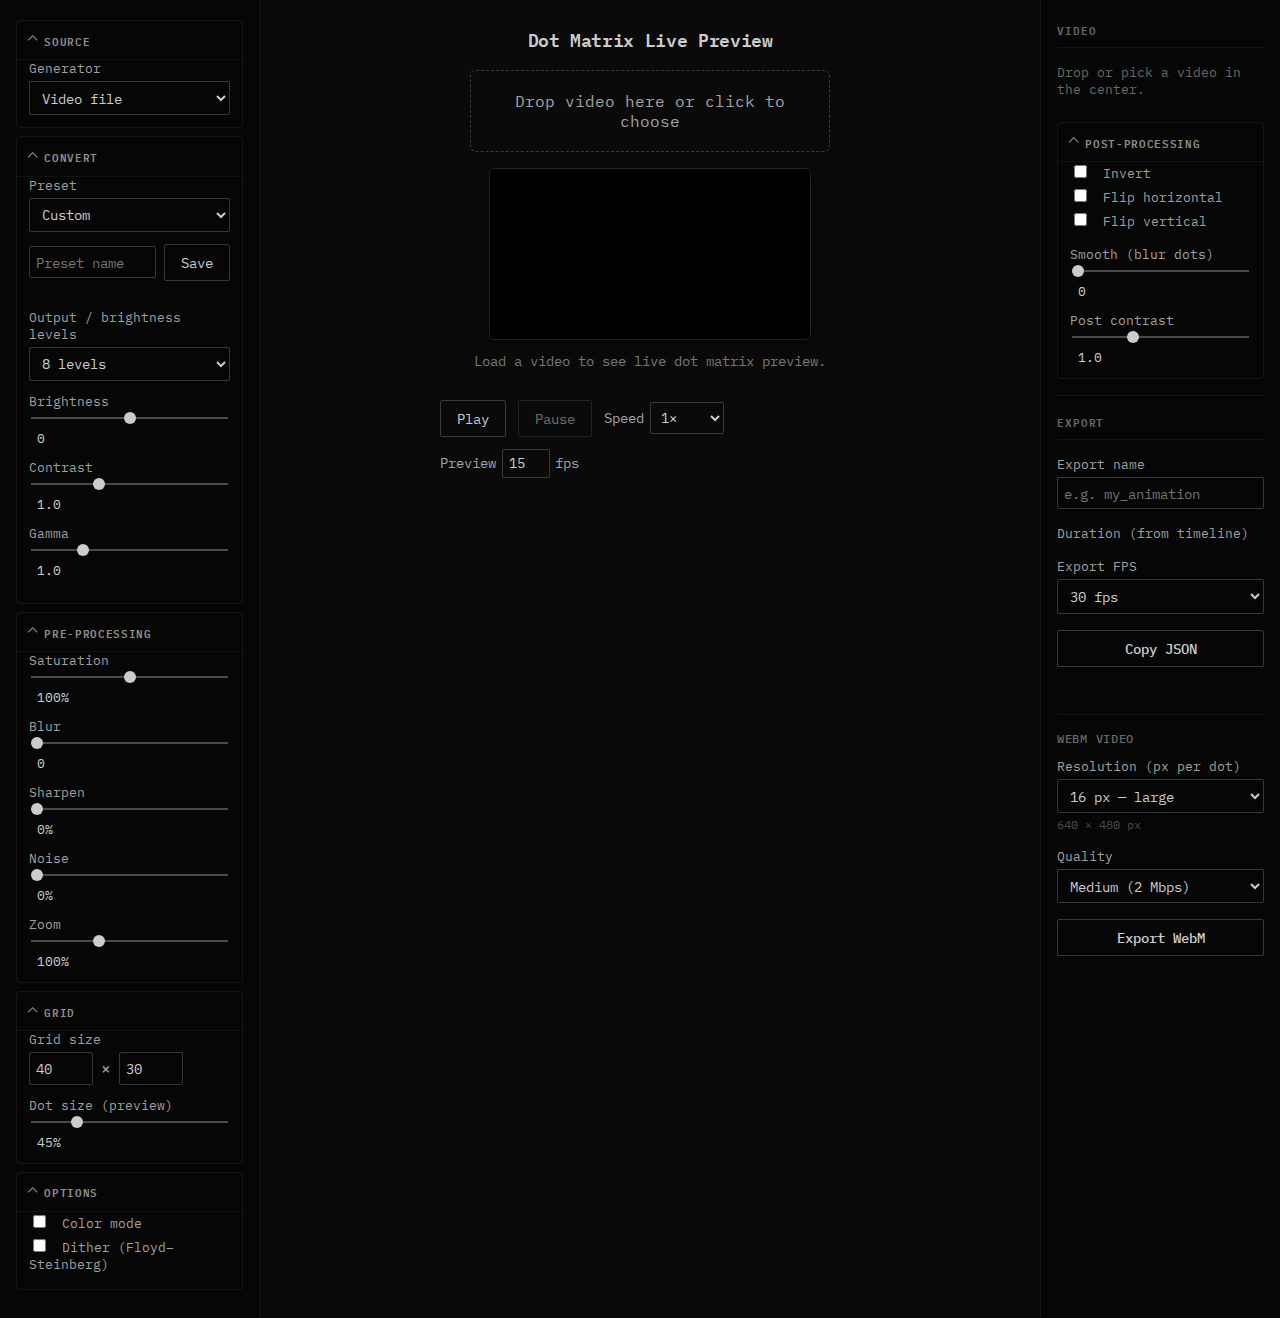
<file: docs/index.html>
<!--
  live_preview.html — Dot Matrix Live Preview

  App layout: left sidebar (convert settings), center (video + preview + playback),
  right sidebar (export). Open in browser; drop or pick a video; tune and export JSON.
-->
<!DOCTYPE html>
<html lang="en">

<head>
  <meta charset="UTF-8">
  <meta name="viewport" content="width=device-width, initial-scale=1.0">
  <title>Dot Matrix Live Preview</title>
  <link rel="icon" type="image/svg+xml" href="favicon.svg">
  <link rel="preconnect" href="https://fonts.googleapis.com">
  <link rel="preconnect" href="https://fonts.gstatic.com" crossorigin>
  <link href="https://fonts.googleapis.com/css2?family=IBM+Plex+Mono:wght@400;500;600&display=swap" rel="stylesheet">
  <link rel="stylesheet" href="live_preview.css">
</head>

<body>
  <div class="app">
    <aside class="sidebar sidebar-left">
      <div class="sidebar-inner">
        <details class="sidebar-category" open>
          <summary class="sidebar-category-summary">Source</summary>
          <div class="sidebar-category-body">
            <div class="control-group">
              <label>Generator</label>
              <div class="control-row">
                <select id="sourceMode">
                  <option value="video">Video file</option>
                  <option value="webcam">Webcam</option>
                  <option value="perlin">Perlin noise</option>
                  <option value="waves">Waves</option>
                  <option value="waves3d">3D Waves</option>
                  <option value="vertex">Vertex mesh</option>
                  <option value="plasma">Plasma</option>
                  <option value="terrain">Terrain</option>
                </select>
              </div>
            </div>
          </div>
        </details>
        <details class="sidebar-category" open>
          <summary class="sidebar-category-summary">Convert</summary>
          <div class="sidebar-category-body">
            <div class="control-group">
              <label>Preset</label>
              <div class="control-row">
                <select id="presetSelect">
                  <option value="">Custom</option>
                  <option value="8level">8-level (default)</option>
                  <option value="1bit">1-bit high contrast</option>
                  <option value="led">LED punchy</option>
                  <option value="smooth">Smooth continuous</option>
                  <option value="minimal">Minimal sparse</option>
                  <option value="grain">Film grain</option>
                  <option value="colorVivid">Color vivid</option>
                  <option value="colorPastel">Color pastel</option>
                  <option value="colorMono">Color (desat)</option>
                  <option value="bwSoft">B&amp;W soft</option>
                  <option value="bwPunchy">B&amp;W punchy</option>
                  <option value="noisy">Noisy</option>
                  <option value="mirror">Mirror (flip H)</option>
                  <option value="softDots">Soft dots</option>
                </select>
              </div>
            </div>
            <div class="control-group preset-save">
              <div class="control-row">
                <input type="text" id="presetNameInput" placeholder="Preset name" maxlength="40">
                <button type="button" id="presetSaveBtn">Save</button>
              </div>
              <p class="preset-save-status" id="presetSaveStatus"></p>
            </div>
            <div class="control-group">
              <label>Output / brightness levels</label>
              <div class="control-row">
                <select id="outputMode">
                  <option value="1">1-bit (on/off)</option>
                  <option value="2">2 levels</option>
                  <option value="4">4 levels</option>
                  <option value="8" selected>8 levels</option>
                  <option value="16">16 levels</option>
                  <option value="full">Full (continuous)</option>
                </select>
              </div>
            </div>
            <div class="control-group">
              <label>Brightness</label>
              <div class="control-row">
                <input type="range" id="brightness" min="-100" max="100" value="0">
                <span class="value" id="brightnessVal">0</span>
              </div>
            </div>
            <div class="control-group">
              <label>Contrast</label>
              <div class="control-row">
                <input type="range" id="contrast" min="50" max="200" value="100">
                <span class="value" id="contrastVal">1.0</span>
              </div>
            </div>
            <div class="control-group">
              <label>Gamma</label>
              <div class="control-row">
                <input type="range" id="gamma" min="50" max="250" value="100">
                <span class="value" id="gammaVal">1.0</span>
              </div>
            </div>
            <div class="control-group" id="thresholdGroup">
              <label>Threshold (0–255)</label>
              <div class="control-row">
                <input type="range" id="threshold" min="0" max="255" value="128">
                <span class="value" id="thresholdVal">128</span>
              </div>
            </div>
          </div>
        </details>
        <details class="sidebar-category" open>
          <summary class="sidebar-category-summary">Pre-processing</summary>
          <div class="sidebar-category-body">
            <div class="control-group">
              <label>Saturation</label>
              <div class="control-row">
                <input type="range" id="saturation" min="0" max="200" value="100">
                <span class="value" id="saturationVal">100%</span>
              </div>
            </div>
            <div class="control-group">
              <label>Blur</label>
              <div class="control-row">
                <input type="range" id="blur" min="0" max="5" value="0">
                <span class="value" id="blurVal">0</span>
              </div>
            </div>
            <div class="control-group">
              <label>Sharpen</label>
              <div class="control-row">
                <input type="range" id="sharpen" min="0" max="100" value="0">
                <span class="value" id="sharpenVal">0%</span>
              </div>
            </div>
            <div class="control-group">
              <label>Noise</label>
              <div class="control-row">
                <input type="range" id="noise" min="0" max="30" value="0">
                <span class="value" id="noiseVal">0%</span>
              </div>
            </div>
            <div class="control-group">
              <label>Zoom</label>
              <div class="control-row">
                <input type="range" id="zoom" min="50" max="200" value="100">
                <span class="value" id="zoomVal">100%</span>
              </div>
            </div>
          </div>
        </details>
        <details class="sidebar-category" open>
          <summary class="sidebar-category-summary">Grid</summary>
          <div class="sidebar-category-body">
            <div class="control-group">
              <label>Grid size</label>
              <div class="control-row">
                <input type="number" id="cols" min="8" max="120" value="40">
                <span>×</span>
                <input type="number" id="rows" min="8" max="80" value="30">
              </div>
            </div>
            <div class="control-group">
              <label>Dot size (preview)</label>
              <div class="control-row">
                <input type="range" id="dotSize" min="30" max="100" value="45">
                <span class="value" id="dotSizeVal">45%</span>
              </div>
            </div>
          </div>
        </details>
        <details class="sidebar-category" open>
          <summary class="sidebar-category-summary">Options</summary>
          <div class="sidebar-category-body">
            <div class="control-group">
              <div class="control-row">
                <label><input type="checkbox" id="colorMode"> Color mode</label>
              </div>
              <div class="control-row">
                <label><input type="checkbox" id="dither"> Dither (Floyd–Steinberg)</label>
              </div>
            </div>
          </div>
        </details>
      </div>
    </aside>

    <main class="main">
      <header class="main-header">
        <h1 class="app-title">Dot Matrix Live Preview</h1>
      </header>
      <div class="drop-zone" id="drop">Drop video here or click to choose</div>
      <input type="file" id="fileInput" accept="video/*" hidden>
      <div class="video-wrap hidden" id="videoWrap">
        <video id="video" muted playsinline></video>
      </div>
      <div class="preview-section">
        <div class="preview-wrap" id="previewWrap">
          <canvas id="previewCanvas"></canvas>
        </div>
        <p id="hint" class="preview-hint">Load a video to see live dot matrix preview.</p>
      </div>
      <div class="playback-controls">
        <div class="timeline-section hidden" id="timelineSection">
          <div class="timeline-labels">
            <span id="timeCurrent">0:00</span>
            <span>Start: <input type="number" id="startTimeInput" min="0" step="0.1" value="0"> s</span>
            <span>End: <input type="number" id="endTimeInput" min="0" step="0.1" value="0"> s</span>
            <span id="timeDuration">0:00</span>
            <span class="timeline-crossfade">Crossfade: <input type="number" id="crossfadeDuration" min="0" max="30" step="0.1" value="0" title="Blend end → start over this many seconds for seamless loop"> s</span>
          </div>
          <div class="timeline-track-wrap" id="timelineTrack">
            <div class="timeline-track">
              <div class="timeline-range" id="timelineRange"></div>
              <div class="timeline-playhead" id="timelinePlayhead"></div>
              <div class="timeline-handle timeline-handle-start" id="handleStart" title="Loop start"></div>
              <div class="timeline-handle timeline-handle-end" id="handleEnd" title="Loop end"></div>
            </div>
          </div>
          <div class="timeline-strip-wrap hidden" id="timelineStripWrap" title="Preview of frames along the timeline">
            <canvas id="timelineStripCanvas"></canvas>
          </div>
        </div>
        <div class="playback-buttons">
          <button id="playBtn">Play</button>
          <button id="pauseBtn" disabled>Pause</button>
          <label class="playback-label">Speed <select id="playbackSpeed">
              <option value="0.25">0.25×</option>
              <option value="0.5">0.5×</option>
              <option value="0.75">0.75×</option>
              <option value="1" selected>1×</option>
              <option value="1.25">1.25×</option>
              <option value="1.5">1.5×</option>
              <option value="2">2×</option>
            </select></label>
          <label class="playback-label">Preview <input type="number" id="previewFps" min="1" max="60" value="15"
              title="Dot matrix updates per second"> fps</label>
        </div>
      </div>
    </main>

    <aside class="sidebar sidebar-right">
      <div class="sidebar-inner">
        <div id="generatorOptions">
          <div id="optionsVideo" class="generator-panel">
            <h2 class="sidebar-title">Video</h2>
            <p class="sidebar-hint">Drop or pick a video in the center.</p>
          </div>
          <div id="optionsWebcam" class="generator-panel hidden">
            <h2 class="sidebar-title">Webcam</h2>
            <div class="control-group">
              <button id="webcamStartBtn" class="btn-primary">Start camera</button>
              <button id="webcamStopBtn" class="btn-secondary hidden">Stop camera</button>
            </div>
          </div>
          <div id="optionsPerlin" class="generator-panel hidden">
            <h2 class="sidebar-title">Perlin noise</h2>
            <div class="control-group">
              <label>Speed</label>
              <div class="control-row">
                <input type="range" id="perlinSpeed" min="10" max="200" value="60">
                <span class="value" id="perlinSpeedVal">60</span>
              </div>
            </div>
            <div class="control-group">
              <label>Scale</label>
              <div class="control-row">
                <input type="range" id="perlinScale" min="5" max="80" value="25">
                <span class="value" id="perlinScaleVal">25</span>
              </div>
            </div>
            <div class="control-group">
              <label>Octaves</label>
              <div class="control-row">
                <input type="number" id="perlinOctaves" min="1" max="5" value="2">
              </div>
            </div>
            <div class="control-group">
              <div class="control-row">
                <label><input type="checkbox" id="perlinColor"> Color</label>
              </div>
            </div>
          </div>
          <div id="optionsWaves" class="generator-panel hidden">
            <h2 class="sidebar-title">Waves</h2>
            <div class="control-group">
              <label>Frequency</label>
              <div class="control-row">
                <input type="range" id="wavesFreq" min="1" max="20" value="4">
                <span class="value" id="wavesFreqVal">4</span>
              </div>
            </div>
            <div class="control-group">
              <label>Speed</label>
              <div class="control-row">
                <input type="range" id="wavesSpeed" min="10" max="150" value="50">
                <span class="value" id="wavesSpeedVal">50</span>
              </div>
            </div>
            <div class="control-group">
              <label>Amplitude</label>
              <div class="control-row">
                <input type="range" id="wavesAmp" min="10" max="100" value="50">
                <span class="value" id="wavesAmpVal">50%</span>
              </div>
            </div>
          </div>
          <div id="optionsWaves3d" class="generator-panel hidden">
            <h2 class="sidebar-title">3D Waves</h2>
            <div class="control-group">
              <label>Frequency</label>
              <div class="control-row">
                <input type="range" id="waves3dFreq" min="1" max="12" value="3">
                <span class="value" id="waves3dFreqVal">3</span>
              </div>
            </div>
            <div class="control-group">
              <label>Speed</label>
              <div class="control-row">
                <input type="range" id="waves3dSpeed" min="10" max="120" value="40">
                <span class="value" id="waves3dSpeedVal">40</span>
              </div>
            </div>
            <div class="control-group">
              <label>Amplitude</label>
              <div class="control-row">
                <input type="range" id="waves3dAmp" min="20" max="100" value="70">
                <span class="value" id="waves3dAmpVal">70%</span>
              </div>
            </div>
            <div class="control-group">
              <label>Light angle (°)</label>
              <div class="control-row">
                <input type="range" id="waves3dLight" min="0" max="360" value="315">
                <span class="value" id="waves3dLightVal">315</span>
              </div>
            </div>
          </div>
          <div id="optionsVertex" class="generator-panel hidden">
            <h2 class="sidebar-title">Vertex mesh</h2>
            <div class="control-group">
              <label>Speed</label>
              <div class="control-row">
                <input type="range" id="vertexSpeed" min="10" max="150" value="60">
                <span class="value" id="vertexSpeedVal">60</span>
              </div>
            </div>
            <div class="control-group">
              <label>Depth (wave height)</label>
              <div class="control-row">
                <input type="range" id="vertexDepth" min="10" max="100" value="60">
                <span class="value" id="vertexDepthVal">60%</span>
              </div>
            </div>
            <div class="control-group">
              <label>Wavelength</label>
              <div class="control-row">
                <input type="range" id="vertexWavelength" min="1" max="15" value="5">
                <span class="value" id="vertexWavelengthVal">5</span>
              </div>
            </div>
            <div class="control-group">
              <div class="control-row">
                <label><input type="checkbox" id="vertexColor"> Color</label>
              </div>
            </div>
          </div>
          <div id="optionsPlasma" class="generator-panel hidden">
            <h2 class="sidebar-title">Plasma</h2>
            <div class="control-group">
              <label>Speed</label>
              <div class="control-row">
                <input type="range" id="plasmaSpeed" min="10" max="150" value="50">
                <span class="value" id="plasmaSpeedVal">50</span>
              </div>
            </div>
            <div class="control-group">
              <label>Scale</label>
              <div class="control-row">
                <input type="range" id="plasmaScale" min="5" max="60" value="20">
                <span class="value" id="plasmaScaleVal">20</span>
              </div>
            </div>
            <div class="control-group">
              <div class="control-row">
                <label><input type="checkbox" id="plasmaColor"> Color</label>
              </div>
            </div>
            <div class="control-group">
              <div class="control-row">
                <label><input type="checkbox" id="plasmaSeamless"> Seamless</label>
                <span class="sidebar-hint" title="Tile the pattern so edges match">↻</span>
              </div>
            </div>
            <div class="control-group">
              <div class="control-row">
                <label><input type="checkbox" id="plasmaPerfectLoop"> Perfect loop</label>
                <span class="sidebar-hint" title="Animation loops exactly over Export duration">⟲</span>
              </div>
            </div>
          </div>
          <div id="optionsTerrain" class="generator-panel hidden">
            <h2 class="sidebar-title">Terrain</h2>
            <div class="control-group">
              <label>Speed</label>
              <div class="control-row">
                <input type="range" id="terrainSpeed" min="10" max="120" value="30">
                <span class="value" id="terrainSpeedVal">30</span>
              </div>
            </div>
            <div class="control-group">
              <label>Scale</label>
              <div class="control-row">
                <input type="range" id="terrainScale" min="5" max="50" value="18">
                <span class="value" id="terrainScaleVal">18</span>
              </div>
            </div>
            <div class="control-group">
              <label>Light angle (°)</label>
              <div class="control-row">
                <input type="range" id="terrainLight" min="0" max="360" value="45">
                <span class="value" id="terrainLightVal">45</span>
              </div>
            </div>
            <div class="control-group">
              <div class="control-row">
                <label><input type="checkbox" id="terrainSeamless"> Seamless</label>
                <span class="sidebar-hint" title="Tile the height map so edges match">↻</span>
              </div>
            </div>
            <div class="control-group">
              <div class="control-row">
                <label><input type="checkbox" id="terrainPerfectLoop"> Perfect loop</label>
                <span class="sidebar-hint" title="Animation loops exactly over Export duration">⟲</span>
              </div>
            </div>
          </div>
        </div>
        <details class="sidebar-category sidebar-category-right hidden" id="colorPaletteSection">
          <summary class="sidebar-category-summary">Color palette</summary>
          <div class="sidebar-category-body">
            <p class="sidebar-hint">Used when Color is on (Perlin, Vertex, Plasma).</p>
            <div class="control-group">
              <label>Palette</label>
              <div class="control-row control-row-palette">
                <select id="colorPaletteSelect"></select>
                <button type="button" id="colorPaletteRandom" class="btn-secondary" title="Pick a random palette">Random</button>
              </div>
            </div>
          </div>
        </details>
        <details class="sidebar-category sidebar-category-right" open>
          <summary class="sidebar-category-summary">Post-processing</summary>
          <div class="sidebar-category-body">
            <div class="control-group">
              <div class="control-row">
                <label><input type="checkbox" id="invert"> Invert</label>
              </div>
              <div class="control-row">
                <label><input type="checkbox" id="flipH"> Flip horizontal</label>
              </div>
              <div class="control-row">
                <label><input type="checkbox" id="flipV"> Flip vertical</label>
              </div>
            </div>
            <div class="control-group">
              <label>Smooth (blur dots)</label>
              <div class="control-row">
                <input type="range" id="smooth" min="0" max="3" value="0">
                <span class="value" id="smoothVal">0</span>
              </div>
            </div>
            <div class="control-group">
              <label>Post contrast</label>
              <div class="control-row">
                <input type="range" id="postContrast" min="50" max="200" value="100">
                <span class="value" id="postContrastVal">1.0</span>
              </div>
            </div>
          </div>
        </details>
        <div class="sidebar-export">
          <h2 class="sidebar-title">Export</h2>
          <div class="control-group">
            <label>Export name</label>
            <div class="control-row">
              <input type="text" id="exportName" placeholder="e.g. my_animation" maxlength="80">
            </div>
          </div>
          <div class="control-group">
            <label id="exportDurationLabel">Duration (from timeline)</label>
            <div class="control-row" id="exportDurationRow">
              <input type="number" id="exportDuration" min="0.5" max="60" step="0.5" value="2"
                title="Seconds to capture. With Perfect loop (Plasma/Terrain), this is one loop cycle for a seamless repeat.">
              <span class="value">s</span>
            </div>
          </div>
          <div class="control-group">
            <label>Export FPS</label>
            <div class="control-row">
              <select id="exportFps">
                <option value="15">15 fps</option>
                <option value="24">24 fps</option>
                <option value="25">25 fps</option>
                <option value="30" selected>30 fps</option>
                <option value="60">60 fps</option>
              </select>
            </div>
          </div>
          <div class="control-group">
            <button id="copyJsonBtn" class="btn-primary">Copy JSON</button>
            <p class="export-status" id="copyJsonStatus"></p>
          </div>
          <div class="export-webm-section">
            <h3 class="export-webm-title">WebM Video</h3>
            <div class="control-group">
              <label>Resolution (px per dot)</label>
              <div class="control-row">
                <select id="webmScale">
                  <option value="8">8 px — small</option>
                  <option value="12">12 px — medium</option>
                  <option value="16" selected>16 px — large</option>
                  <option value="20">20 px — XL</option>
                  <option value="24">24 px — 2XL</option>
                </select>
              </div>
              <span id="webmResLabel" class="export-res-label">640 × 480 px</span>
            </div>
            <div class="control-group">
              <label>Quality</label>
              <div class="control-row">
                <select id="webmQuality">
                  <option value="500000">Low (500 kbps)</option>
                  <option value="2000000" selected>Medium (2 Mbps)</option>
                  <option value="5000000">High (5 Mbps)</option>
                  <option value="10000000">Ultra (10 Mbps)</option>
                </select>
              </div>
            </div>
            <div class="control-group">
              <button id="exportWebmBtn" class="btn-primary">Export WebM</button>
              <p class="export-status" id="exportWebmStatus"></p>
            </div>
          </div>
        </div>
      </div>
    </aside>
  </div>
  <script src="live_preview.js"></script>
</body>

</html>
</file>
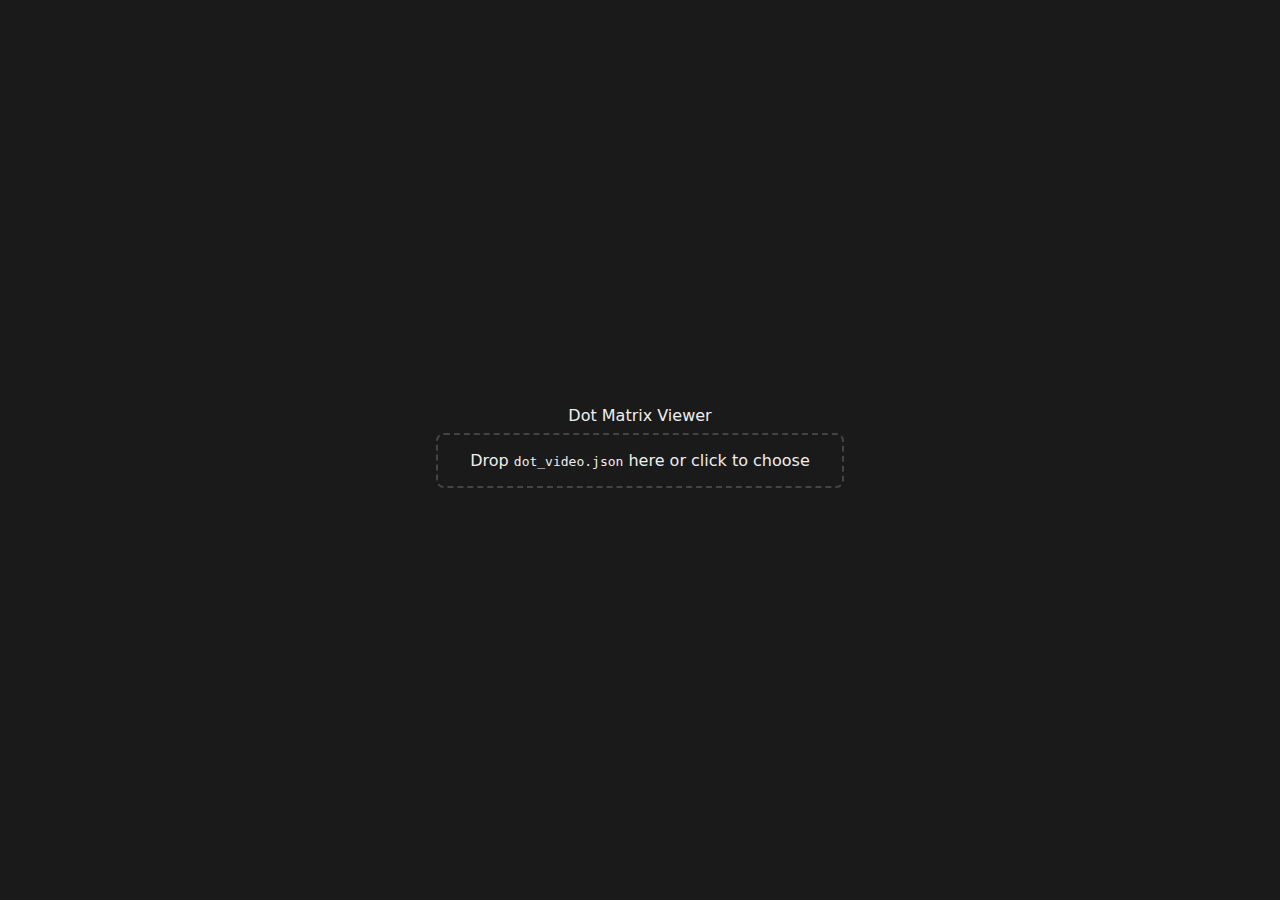
<file: video_to_dots/viewer.html>
<!DOCTYPE html>
<html lang="en">
<!--
  viewer.html — Dot Matrix JSON Viewer

  Load a dot_video.json file (from convert.py) and play it back as a dot matrix:
  white background, black dots with opacity from each frame value (0.0–1.0).
  Play/Pause at the JSON’s fps; frame counter shown. No conversion — display only.
-->
<head>
  <meta charset="UTF-8">
  <meta name="viewport" content="width=device-width, initial-scale=1.0">
  <title>Dot Matrix Viewer</title>
  <style>
    * {
      box-sizing: border-box;
    }

    body {
      margin: 0;
      min-height: 100vh;
      background: #1a1a1a;
      display: flex;
      flex-direction: column;
      align-items: center;
      justify-content: center;
      font-family: system-ui, sans-serif;
      color: #eee;
    }

    h1 {
      font-size: 1rem;
      font-weight: 500;
      margin-bottom: 0.5rem;
    }

    .drop-zone {
      border: 2px dashed #444;
      border-radius: 8px;
      padding: 1rem 2rem;
      margin-bottom: 1rem;
      cursor: pointer;
      transition: border-color 0.2s;
    }

    .drop-zone:hover,
    .drop-zone.dragover {
      border-color: #888;
    }

    .viewer-wrap {
      background: #fff;
      border-radius: 4px;
      padding: 8px;
      box-shadow: 0 4px 24px rgba(0, 0, 0, 0.4);
    }

    #canvas {
      display: block;
      image-rendering: pixelated;
      image-rendering: crisp-edges;
    }

    .controls {
      display: flex;
      align-items: center;
      gap: 1rem;
      margin-top: 1rem;
    }

    .controls button {
      background: #333;
      color: #eee;
      border: none;
      padding: 0.5rem 1rem;
      border-radius: 4px;
      cursor: pointer;
      font-size: 0.9rem;
    }

    .controls button:hover {
      background: #444;
    }

    .controls button:disabled {
      opacity: 0.5;
      cursor: not-allowed;
    }

    .controls span {
      font-size: 0.85rem;
      color: #999;
    }
  </style>
</head>

<body>
  <h1>Dot Matrix Viewer</h1>
  <div class="drop-zone" id="drop">Drop <code>dot_video.json</code> here or click to choose</div>
  <input type="file" id="file" accept=".json" hidden>
  <div class="viewer-wrap" id="wrap" style="display: none;">
    <canvas id="canvas"></canvas>
  </div>
  <div class="controls" id="controls" style="display: none;">
    <button id="play">Play</button>
    <button id="pause">Pause</button>
    <span id="info">Frame 0 / 0</span>
  </div>

  <script>
    const drop = document.getElementById('drop');
    const fileInput = document.getElementById('file');
    const wrap = document.getElementById('wrap');
    const canvas = document.getElementById('canvas');
    const ctx = canvas.getContext('2d');
    const controls = document.getElementById('controls');
    const playBtn = document.getElementById('play');
    const pauseBtn = document.getElementById('pause');
    const info = document.getElementById('info');

    let data = null;
    let frameIndex = 0;
    let raf = null;
    let lastTime = 0;

    const DOT_RADIUS = 0.45;

    drop.addEventListener('click', () => fileInput.click());
    drop.addEventListener('dragover', (e) => { e.preventDefault(); drop.classList.add('dragover'); });
    drop.addEventListener('dragleave', () => drop.classList.remove('dragover'));
    drop.addEventListener('drop', (e) => {
      e.preventDefault();
      drop.classList.remove('dragover');
      const f = e.dataTransfer.files[0];
      if (f && f.name.endsWith('.json')) loadFile(f);
    });
    fileInput.addEventListener('change', () => {
      const f = fileInput.files[0];
      if (f) loadFile(f);
    });

    function loadFile(file) {
      const r = new FileReader();
      r.onload = () => {
        try {
          data = JSON.parse(r.result);
          if (!data.frames || !Array.isArray(data.frames)) throw new Error('Invalid format');
          frameIndex = 0;
          initCanvas();
          drawFrame();
          wrap.style.display = 'block';
          controls.style.display = 'flex';
          updateInfo();
        } catch (e) {
          alert('Invalid JSON: ' + e.message);
        }
      };
      r.readAsText(file);
    }

    function initCanvas() {
      const cols = data.cols || 40;
      const rows = data.rows || 30;
      const cell = 12;
      canvas.width = cols * cell;
      canvas.height = rows * cell;
      canvas.style.width = (cols * cell) + 'px';
      canvas.style.height = (rows * cell) + 'px';
    }

    function drawFrame() {
      if (!data || !data.frames[frameIndex]) return;
      const cols = data.cols;
      const rows = data.rows;
      const cell = 12;
      const r = (cell / 2) * DOT_RADIUS;

      ctx.fillStyle = '#fff';
      ctx.fillRect(0, 0, canvas.width, canvas.height);

      const frame = data.frames[frameIndex];
      for (let i = 0; i < rows; i++) {
        for (let j = 0; j < cols; j++) {
          const v = frame[i * cols + j];
          const opacity = typeof v === 'number' ? v : (v ? 1 : 0);
          if (opacity <= 0) continue;
          const x = j * cell + cell / 2;
          const y = i * cell + cell / 2;
          ctx.fillStyle = `rgba(0, 0, 0, ${opacity})`;
          ctx.beginPath();
          ctx.arc(x, y, r, 0, Math.PI * 2);
          ctx.fill();
        }
      }
    }

    function updateInfo() {
      info.textContent = `Frame ${frameIndex + 1} / ${data ? data.frameCount : 0}`;
    }

    function loop(now) {
      if (!data) return;
      const fps = data.fps || 15;
      const interval = 1000 / fps;
      if (now - lastTime >= interval) {
        lastTime = now;
        frameIndex = (frameIndex + 1) % data.frames.length;
        drawFrame();
        updateInfo();
      }
      raf = requestAnimationFrame(loop);
    }

    playBtn.addEventListener('click', () => {
      if (!data) return;
      lastTime = performance.now();
      if (raf) cancelAnimationFrame(raf);
      raf = requestAnimationFrame(loop);
    });

    pauseBtn.addEventListener('click', () => {
      if (raf) cancelAnimationFrame(raf);
      raf = null;
    });
  </script>
</body>

</html>
</file>
<file: docs/live_preview.css>
/**
 * live_preview.css
 *
 * App layout: .app = left sidebar | main | right sidebar.
 * Left: Convert settings. Center: video, preview, playback. Right: Export.
 */

* {
  box-sizing: border-box;
}

:root {
  --control-primary: #CCC;
  --sidebar-width: 260px;
  --sidebar-right-width: 240px;
}

body {
  margin: 0;
  min-height: 100vh;
  background: #0a0a0a;
  font-family: 'IBM Plex Mono', ui-monospace, monospace;
  color: rgba(204, 204, 204, 0.9);
  transition: background 0.15s ease;
}

body.drag-over {
  background: #111;
}

body.drag-over::after {
  content: 'Drop video here';
  position: fixed;
  inset: 0;
  display: flex;
  align-items: center;
  justify-content: center;
  font-size: 1.25rem;
  color: #555;
  pointer-events: none;
  z-index: 1000;
}

.app {
  display: flex;
  min-height: 100vh;
}

.sidebar {
  width: var(--sidebar-width);
  flex-shrink: 0;
  background: rgba(0, 0, 0, 0.35);
  border-right: 1px solid rgba(204, 204, 204, 0.08);
  overflow-y: auto;
}

.sidebar-right {
  width: var(--sidebar-right-width);
  border-right: none;
  border-left: 1px solid rgba(204, 204, 204, 0.08);
}

.sidebar-inner {
  padding: 1.25rem 1rem;
  display: flex;
  flex-direction: column;
  min-height: 100%;
}

.sidebar-right .sidebar-inner {
  min-height: 0;
}

.sidebar-title {
  font-size: 0.7rem;
  font-weight: 600;
  text-transform: uppercase;
  letter-spacing: 0.08em;
  color: rgba(204, 204, 204, 0.5);
  margin: 0 0 1rem 0;
  padding-bottom: 0.5rem;
  border-bottom: 1px solid rgba(204, 204, 204, 0.08);
}

.sidebar-category {
  margin-bottom: 0.5rem;
  border: 1px solid rgba(204, 204, 204, 0.08);
  border-radius: 4px;
  overflow: hidden;
}

.sidebar-category-summary {
  font-size: 0.7rem;
  font-weight: 600;
  text-transform: uppercase;
  letter-spacing: 0.06em;
  color: rgba(204, 204, 204, 0.7);
  padding: 0.6rem 0.75rem;
  cursor: pointer;
  list-style: none;
  user-select: none;
  display: flex;
  align-items: center;
  gap: 0.5rem;
}

.sidebar-category-summary::-webkit-details-marker {
  display: none;
}

.sidebar-category-summary::before {
  content: '';
  display: inline-block;
  width: 0.4rem;
  height: 0.4rem;
  border-right: 1.5px solid currentColor;
  border-bottom: 1.5px solid currentColor;
  transform: rotate(45deg);
  transition: transform 0.15s ease;
  flex-shrink: 0;
}

.sidebar-category[open] .sidebar-category-summary::before {
  transform: rotate(-135deg);
}

.sidebar-category-body {
  padding: 0 0.75rem 0.75rem 0.75rem;
  border-top: 1px solid rgba(204, 204, 204, 0.06);
}

.sidebar-category-body .control-group {
  margin-bottom: 0.75rem;
}

.sidebar-category-body .control-group:last-child {
  margin-bottom: 0;
}

.preset-save .control-row {
  gap: 0.5rem;
}

.preset-save input[type="text"] {
  flex: 1;
  min-width: 0;
}

#presetSaveStatus {
  font-size: 0.75rem;
  color: rgba(204, 204, 204, 0.5);
  margin: 0.25rem 0 0 0;
  min-height: 1em;
}

.sidebar-category-right {
  margin-bottom: 1rem;
}

.main {
  flex: 1;
  min-width: 0;
  display: flex;
  flex-direction: column;
  align-items: center;
  padding: 1.5rem 1rem;
  overflow-y: auto;
}

.main-header {
  margin-bottom: 1rem;
}

.app-title {
  font-size: 1.1rem;
  font-weight: 600;
  letter-spacing: -0.02em;
  color: var(--control-primary);
  margin: 0;
}

.playback-controls {
  display: flex;
  flex-direction: column;
  align-items: center;
  gap: 0.75rem;
  width: 100%;
  max-width: 420px;
  margin-top: 1rem;
}

.playback-buttons {
  display: flex;
  flex-direction: row;
  align-items: center;
  flex-wrap: wrap;
  gap: 0.75rem;
}

.playback-buttons button {
  background: transparent;
  color: var(--control-primary);
  border: 1px solid rgba(204, 204, 204, 0.25);
  padding: 0.5rem 1rem;
  border-radius: 2px;
  cursor: pointer;
  font-size: 0.9rem;
  font-family: inherit;
}

.playback-buttons button:hover:not(:disabled) {
  border-color: var(--control-primary);
  background: rgba(204, 204, 204, 0.08);
}

.playback-buttons button:disabled {
  opacity: 0.5;
  cursor: not-allowed;
}

.playback-label {
  display: inline-flex;
  align-items: center;
  gap: 0.35rem;
  font-size: 0.85rem;
  color: rgba(204, 204, 204, 0.8);
}

.playback-label select,
.playback-label input[type="number"] {
  padding: 0.3rem 0.4rem;
  background: transparent;
  border: 1px solid rgba(204, 204, 204, 0.25);
  border-radius: 2px;
  color: var(--control-primary);
  font-size: 0.85rem;
  font-family: inherit;
}

.playback-label input[type="number"] {
  width: 3rem;
}

.drop-zone {
  border: 1px dashed rgba(204, 204, 204, 0.25);
  border-radius: 6px;
  padding: 1.25rem 2rem;
  cursor: pointer;
  transition: border-color 0.2s;
  text-align: center;
  margin-bottom: 1rem;
  color: rgba(204, 204, 204, 0.8);
  width: 100%;
  max-width: 360px;
}

.drop-zone:hover,
.drop-zone.dragover {
  border-color: var(--control-primary);
}

.video-wrap {
  background: #000;
  border-radius: 6px;
  overflow: hidden;
  margin-bottom: 1rem;
  border: 1px solid rgba(204, 204, 204, 0.08);
}

.video-wrap video {
  display: block;
  max-width: 480px;
  max-height: 280px;
}

.preview-section {
  display: flex;
  flex-direction: column;
  align-items: center;
}

.preview-wrap {
  background: #000;
  border: 1px solid #222;
  border-radius: 5px;
  padding: 10px;
  display: inline-block;
  box-shadow: 0 2px 12px rgba(0, 0, 0, 0.5);
}

#previewCanvas {
  display: block;
  image-rendering: pixelated;
  image-rendering: crisp-edges;
  border-radius: 2px;
}

.preview-hint {
  font-size: 0.85rem;
  color: #777;
  margin-top: 0.75rem;
  text-align: center;
}

.control-group select {
  width: 100%;
  max-width: none;
}

.btn-primary {
  width: 100%;
  padding: 0.6rem 1rem;
  font-weight: 500;
}

.export-status {
  font-size: 0.8rem;
  color: rgba(204, 204, 204, 0.6);
  margin: 0.5rem 0 0 0;
  min-height: 1.2em;
}

.generator-panel {
  margin-bottom: 1.5rem;
}

.sidebar-hint {
  font-size: 0.8rem;
  color: rgba(204, 204, 204, 0.5);
  margin: 0 0 0.5rem 0;
}

.btn-secondary {
  margin-top: 0.5rem;
  width: 100%;
  padding: 0.5rem;
  opacity: 0.9;
}

.sidebar-export {
  margin-top: auto;
  padding-top: 1rem;
  border-top: 1px solid rgba(204, 204, 204, 0.08);
}

#exportDurationRow.hidden,
.export-duration-for-generators .timeline-section {
  display: none !important;
}

.export-webm-section {
  margin-top: 1.5rem;
  padding-top: 1rem;
  border-top: 1px solid rgba(204, 204, 204, 0.08);
}

.export-webm-title {
  font-size: 0.75rem;
  font-weight: 500;
  letter-spacing: 0.06em;
  text-transform: uppercase;
  color: rgba(204, 204, 204, 0.5);
  margin: 0 0 0.75rem 0;
}

.export-res-label {
  font-size: 0.75rem;
  color: rgba(204, 204, 204, 0.35);
  margin-top: 0.25rem;
  display: block;
}

.control-group {
  margin-bottom: 1rem;
}

.control-group label {
  display: block;
  font-size: 0.8rem;
  color: rgba(204, 204, 204, 0.8);
  margin-bottom: 0.25rem;
}

/* Minimal range sliders — primary #CCC */
.control-group input[type="range"] {
  width: 100%;
  max-width: 200px;
  height: 4px;
  -webkit-appearance: none;
  appearance: none;
  background: transparent;
}

.control-group input[type="range"]::-webkit-slider-runnable-track {
  height: 2px;
  background: rgba(204, 204, 204, 0.35);
  border: none;
}

.control-group input[type="range"]::-webkit-slider-thumb {
  -webkit-appearance: none;
  appearance: none;
  width: 12px;
  height: 12px;
  border-radius: 50%;
  background: var(--control-primary);
  cursor: pointer;
  margin-top: -5px;
  border: none;
}

.control-group input[type="range"]::-moz-range-track {
  height: 2px;
  background: rgba(204, 204, 204, 0.35);
  border: none;
}

.control-group input[type="range"]::-moz-range-thumb {
  width: 12px;
  height: 12px;
  border-radius: 50%;
  background: var(--control-primary);
  cursor: pointer;
  border: none;
}

.control-group .value {
  font-size: 0.8rem;
  color: var(--control-primary);
  margin-left: 0.5rem;
}

.control-row {
  display: flex;
  align-items: center;
  flex-wrap: wrap;
  gap: 0.5rem;
}

.control-row-palette {
  gap: 0.5rem;
}
.control-row-palette select {
  flex: 1;
  min-width: 0;
}

.control-group input[type="number"] {
  width: 4rem;
  padding: 0.35rem;
  background: transparent;
  border: 1px solid rgba(204, 204, 204, 0.25);
  border-radius: 2px;
  color: var(--control-primary);
  font-size: 0.9rem;
  font-family: inherit;
}

.control-group input[type="number"]:focus {
  outline: none;
  border-color: var(--control-primary);
}

.control-group input[type="text"] {
  width: 100%;
  min-width: 0;
  max-width: 100%;
  padding: 0.35rem;
  background: transparent;
  border: 1px solid rgba(204, 204, 204, 0.25);
  border-radius: 2px;
  color: var(--control-primary);
  font-size: 0.9rem;
  font-family: inherit;
}

.control-group input[type="text"]:focus {
  outline: none;
  border-color: var(--control-primary);
}

.control-group input[type="checkbox"] {
  margin-right: 0.5rem;
}

.control-group button {
  background: transparent;
  color: var(--control-primary);
  border: 1px solid rgba(204, 204, 204, 0.25);
  padding: 0.5rem 1rem;
  border-radius: 2px;
  cursor: pointer;
  font-size: 0.9rem;
  font-family: inherit;
}

.control-group button:hover {
  border-color: var(--control-primary);
  background: rgba(204, 204, 204, 0.08);
}

.control-group select {
  padding: 0.35rem 0.5rem;
  background: transparent;
  border: 1px solid rgba(204, 204, 204, 0.25);
  border-radius: 2px;
  color: var(--control-primary);
  font-size: 0.9rem;
  font-family: inherit;
  min-width: 10rem;
}

.control-group select:focus {
  outline: none;
  border-color: var(--control-primary);
}

.timeline-section {
  width: 100%;
  max-width: 100%;
}

.timeline-section.hidden {
  display: none !important;
}

.timeline-labels {
  display: flex;
  justify-content: space-between;
  align-items: center;
  flex-wrap: wrap;
  gap: 0.5rem;
  font-size: 0.75rem;
  color: rgba(204, 204, 204, 0.8);
  margin-bottom: 0.25rem;
}

.timeline-labels input[type="number"] {
  width: 3.5rem;
  padding: 0.2rem 0.3rem;
  font-size: 0.75rem;
  background: transparent;
  border: 1px solid rgba(204, 204, 204, 0.25);
  border-radius: 2px;
  color: var(--control-primary);
  font-family: inherit;
}

.timeline-crossfade input[type="number"] {
  width: 2.75rem;
}

.timeline-track-wrap {
  position: relative;
  height: 20px;
  background: rgba(204, 204, 204, 0.08);
  border-radius: 2px;
  cursor: pointer;
}

.timeline-track {
  position: absolute;
  inset: 0;
  border-radius: 2px;
}

.timeline-range {
  position: absolute;
  top: 3px;
  bottom: 3px;
  background: rgba(204, 204, 204, 0.35);
  border-radius: 2px;
  pointer-events: none;
}

.timeline-playhead {
  position: absolute;
  top: 0;
  bottom: 0;
  width: 2px;
  background: var(--control-primary);
  border-radius: 1px;
  pointer-events: none;
  z-index: 2;
}

.timeline-handle {
  position: absolute;
  top: 0;
  bottom: 0;
  width: 10px;
  margin-left: -5px;
  background: var(--control-primary);
  border: none;
  border-radius: 2px;
  cursor: ew-resize;
  z-index: 3;
  opacity: 0.9;
}

.timeline-handle:hover {
  opacity: 1;
}

.timeline-handle-start {
  left: 0;
}

.timeline-handle-end {
  left: 100%;
}

.timeline-strip-wrap {
  margin-top: 0.35rem;
  height: 40px;
  background: rgba(0, 0, 0, 0.25);
  border-radius: 2px;
  overflow: hidden;
}

.timeline-strip-wrap.hidden {
  display: none !important;
}

.timeline-strip-wrap canvas {
  width: 100%;
  height: 100%;
  display: block;
  border-radius: 2px;
}

.hidden {
  display: none !important;
}
</file>
